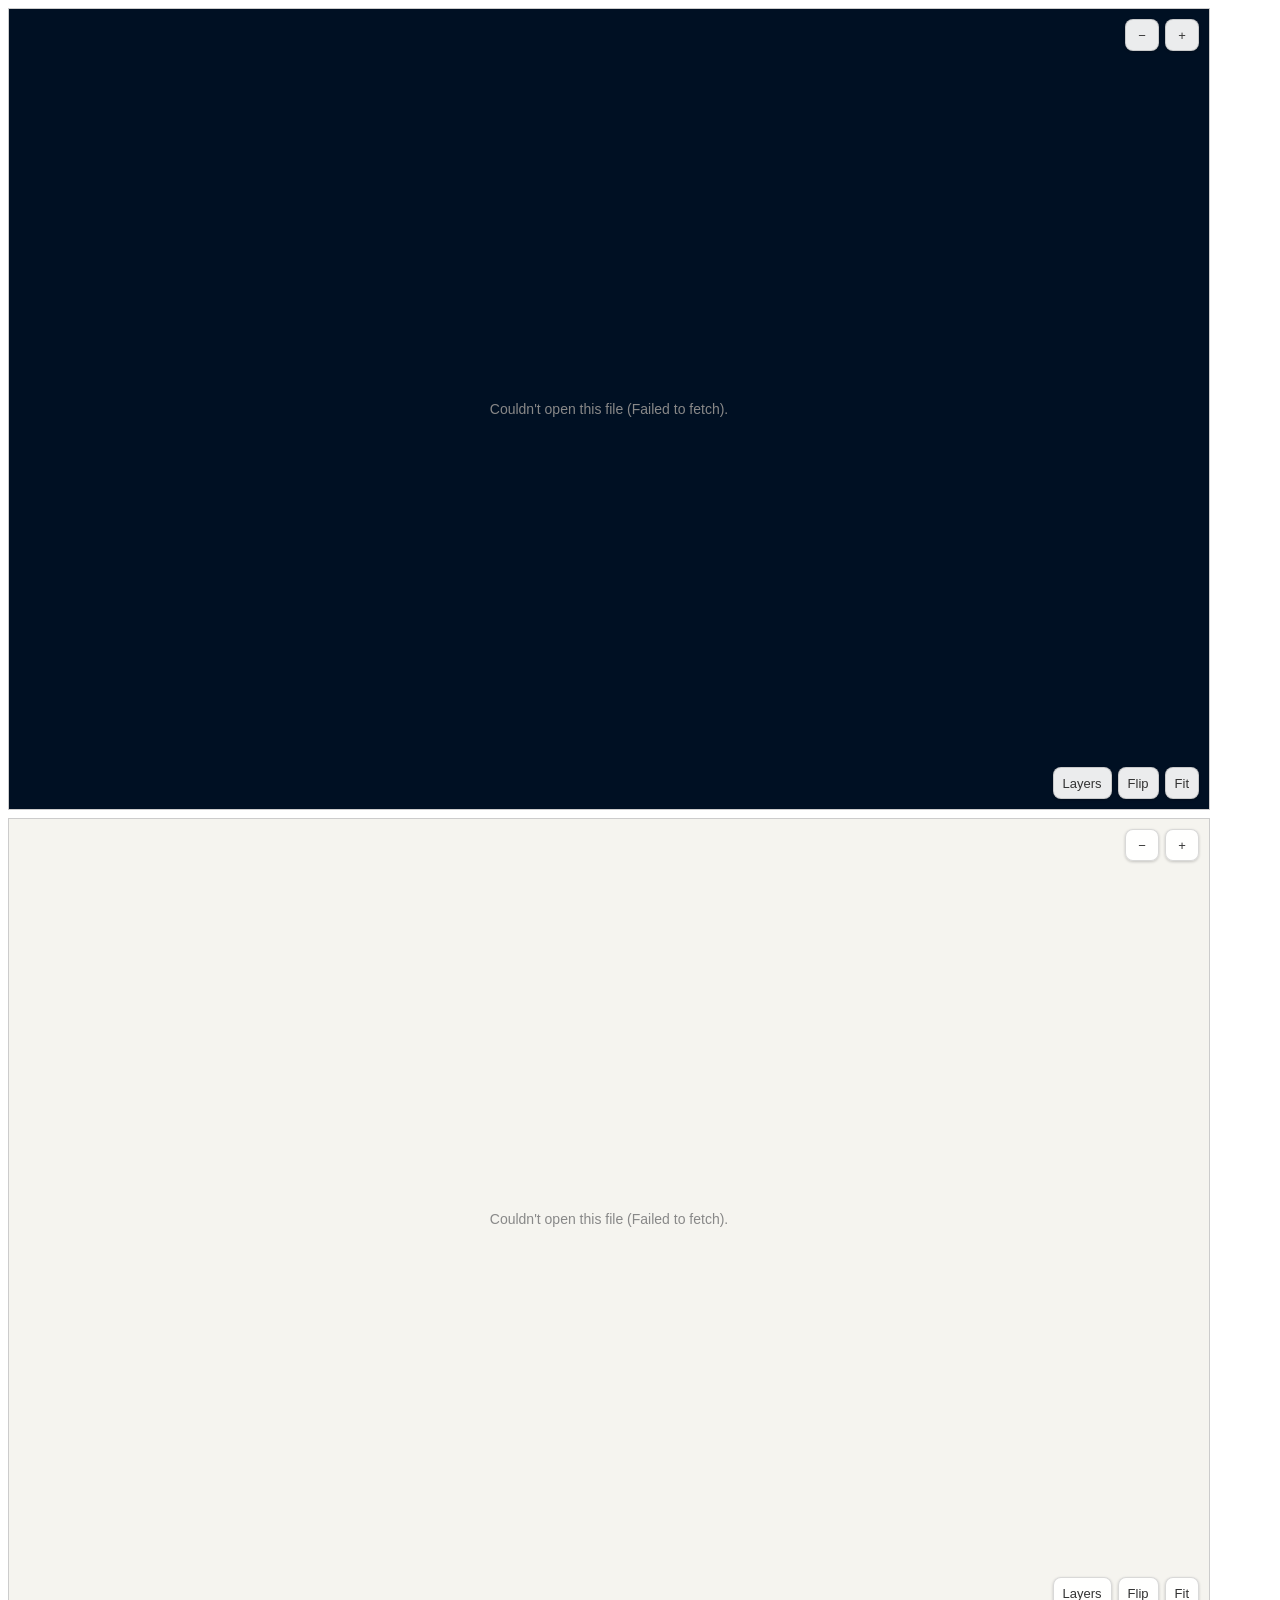
<file: test/index.html>
<!doctype html>
<html><head><meta charset="utf-8"><title>Web-Circuit-Viewer test</title>
<style>body{margin:0;font-family:Arial}web-circuit-viewer{display:block;width:1200px;height:800px;border:1px solid #ccc;margin:8px}</style></head>
<body>
<web-circuit-viewer id="pcb" src="https://RolandThsive.github.io/Assets/PCB_Assets/TheMainBoard - Thermometer/TheMainBoard.kicad_pcb"></web-circuit-viewer>
<web-circuit-viewer id="sch" src="https://RolandThsive.github.io/Assets/PCB_Assets/TheMainBoard - Thermometer/TheMainBoard.kicad_sch"></web-circuit-viewer>
<script src="../web-circuit-viewer.js"></script>
</body></html>
</file>
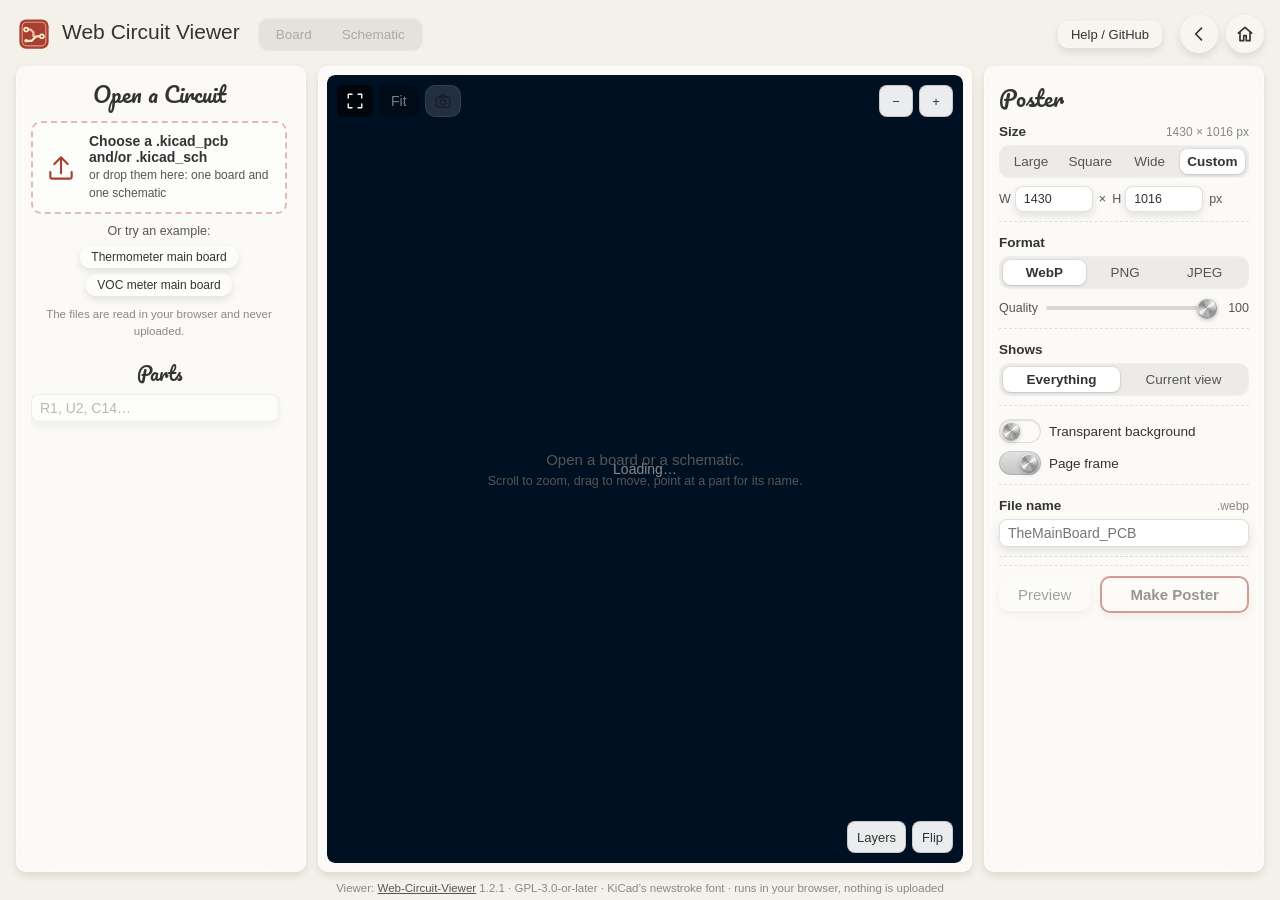
<file: WebUI/index.html>
<!doctype html>
<html lang="en">
<head>
<meta charset="utf-8">
<meta name="viewport" content="width=device-width, initial-scale=1">
<title>Web Circuit Viewer</title>
<meta name="description" content="Look at KiCad boards and schematics in the browser: zoom, pan, layers, flip, part names, and posters of them. Nothing is uploaded.">
<link rel="icon" href="logo.svg" type="image/svg+xml">
<link rel="preconnect" href="https://fonts.googleapis.com">
<link rel="preconnect" href="https://fonts.gstatic.com" crossorigin>
<link href="https://fonts.googleapis.com/css2?family=Pacifico&family=Permanent+Marker&family=Shadows+Into+Light&display=swap" rel="stylesheet">
<link rel="stylesheet" href="WebUI.css">
<script>
  // inside the blog's frame the page has no background of its own and no Back / Home buttons (the frame has them)
  if (window.self !== window.top) document.documentElement.className += " embedded";
</script>
</head>
<body>

<div id="app">
  <header id="topbar">
    <h1 class="marker"><img class="logo" src="logo.svg" alt="" width="36" height="36">Web Circuit Viewer</h1>
    <!-- the two kinds of file that can be open at once; works once both are open -->
    <div class="segmented" id="kind-switch" role="tablist" aria-label="Board or schematic">
      <button role="tab" data-kind="pcb" disabled data-tip="The board (.kicad_pcb)">Board</button>
      <button role="tab" data-kind="sch" disabled data-tip="The schematic (.kicad_sch)">Schematic</button>
    </div>
    <div class="top-mid"><div class="file-badge" id="file-badge" hidden></div></div>
    <div class="top-actions">
      <a class="glass-btn small" id="btn-repo" href="#" target="_blank" rel="noopener" data-tip="The viewer's code, licence and how to put it in your own page">Help / GitHub</a>
    </div>
    <nav class="standalone-nav">
      <a class="round-btn" id="nav-back" href="#" data-tip="Back to the previous page" aria-label="Back">
        <svg viewBox="0 0 24 24"><path d="M15 5l-7 7 7 7"/></svg></a>
      <a class="round-btn" id="nav-home" href="#" target="_top" data-tip="The blog's home page" aria-label="Home">
        <svg viewBox="0 0 24 24"><path d="M4 11l8-7 8 7M6 9.5V20h4.5v-6h3v6H18V9.5"/></svg></a>
    </nav>
  </header>

  <main id="workspace">
    <!-- Files -->
    <aside id="controls" class="panel">
      <div id="controls-scroll">
        <h2 class="pacifico">Open a Circuit</h2>
        <label class="drop" id="drop" for="file-input">
          <svg viewBox="0 0 24 24"><path d="M12 16V4M7 9l5-5 5 5"/><path d="M4 15v4a1 1 0 0 0 1 1h14a1 1 0 0 0 1-1v-4"/></svg>
          <span class="drop-text"><b>Choose a .kicad_pcb and/or .kicad_sch</b><span class="hint">or drop them here: one board and one schematic</span></span>
          <input type="file" id="file-input" accept=".kicad_pcb,.kicad_sch" multiple hidden>
        </label>
        <div class="examples" id="examples"><span class="hint">Or try an example:</span></div>
        <p class="hint privacy">The files are read in your browser and never uploaded.</p>

        <h2 class="pacifico sub">Parts</h2>
        <div class="search-row">
          <input class="text-input" id="part-search" type="search" placeholder="R1, U2, C14…" disabled autocomplete="off" spellcheck="false">
          <span class="hint" id="part-count"></span>
        </div>
        <ul class="parts" id="parts"></ul>
      </div>
    </aside>

    <!-- The viewer -->
    <section id="preview" class="panel">
      <div class="canvas-wrap" id="canvas-wrap">
        <div id="viewer"></div>
        <div class="view-top">
          <div class="canvas-tools">
            <span class="tool-pair">
              <button class="fs-btn icon-btn" id="btn-fullscreen" aria-label="Fullscreen" data-tip="Show the circuit full screen (Esc to leave)"><svg viewBox="0 0 24 24"><path d="M3 8V3h5M16 3h5v5M21 16v5h-5M8 21H3v-5"/></svg></button>
              <button class="fs-btn fit-btn" id="btn-fit" data-tip="Show the whole circuit" disabled>Fit</button>
              <button class="glass-btn small icon-btn" id="btn-shot" aria-label="Screenshot" data-tip="Save what you see now as a PNG" disabled><svg viewBox="0 0 24 24"><rect x="3" y="7" width="18" height="13" rx="2"/><circle cx="12" cy="13.5" r="3.5"/><path d="M8 7l1.5-3h5L16 7"/></svg></button>
            </span>
          </div>
        </div>
        <div class="empty-note" id="empty-note">Open a board or a schematic.<br><span class="hint">Scroll to zoom, drag to move, point at a part for its name.</span></div>
      </div>
    </section>

    <!-- Poster -->
    <aside id="side" class="panel">
      <h2 class="pacifico" data-tip="A picture of the open circuit, the size you choose: the layers as switched on, flipped if flipped.">Poster</h2>
      <div class="field">
        <div class="field-head"><span class="field-label">Size</span><span class="field-note" id="size-note"></span></div>
        <div class="segmented wide" id="size-seg"></div>
        <div class="custom-size" id="custom-size" hidden>
          <label>W <input class="text-input num" id="size-w" type="number" min="16" max="8192" step="1"></label>
          <span class="hint">×</span>
          <label>H <input class="text-input num" id="size-h" type="number" min="16" max="8192" step="1"></label>
          <span class="hint">px</span>
        </div>
      </div>
      <div class="field">
        <div class="field-head"><span class="field-label">Format</span></div>
        <div class="segmented wide" id="fmt-seg">
          <button data-fmt="image/webp" class="on" data-tip="Small files, the blog's poster format">WebP</button>
          <button data-fmt="image/png" data-tip="Lossless, bigger">PNG</button>
          <button data-fmt="image/jpeg" data-tip="No transparency">JPEG</button>
        </div>
        <div class="num-row quality" id="quality-row">
          <span class="hint">Quality</span>
          <input type="range" id="quality" min="50" max="100" value="100">
          <output id="quality-out">100</output>
        </div>
      </div>
      <div class="field">
        <div class="field-head"><span class="field-label">Shows</span></div>
        <div class="segmented wide" id="view-seg">
          <button data-view="fit" class="on" data-tip="The whole circuit, fitted with a small margin">Everything</button>
          <button data-view="current" data-tip="Exactly what is on the screen now, at the poster's size">Current view</button>
        </div>
      </div>
      <div class="field switches">
        <label class="switch-row" data-tip="See-through around the board and through its holes; the board itself keeps KiCad's dark colour (WebP and PNG)"><span class="switch"><input type="checkbox" id="transparent"><span class="knob"></span></span>Transparent background</label>
        <label class="switch-row" data-tip="The sheet's border and title block (schematics)"><span class="switch"><input type="checkbox" id="frame" checked><span class="knob"></span></span>Page frame</label>
      </div>
      <div class="field">
        <div class="field-head"><span class="field-label">File name</span><span class="field-note" id="ext-note">.webp</span></div>
        <input class="text-input" id="poster-name" type="text" placeholder="TheMainBoard_PCB" spellcheck="false">
      </div>
      <div class="poster-preview" id="poster-preview" hidden><img id="poster-img" alt="Poster preview"><span class="hint" id="poster-size"></span></div>
      <div class="generate-row">
        <button class="glass-btn" id="btn-preview" disabled data-tip="Draw the poster small, to check it">Preview</button>
        <button class="primary-btn" id="btn-poster" disabled data-tip="Draw the poster and save it">Make Poster</button>
      </div>
      <p class="hint" id="poster-note"></p>
    </aside>
  </main>

  <footer id="foot"></footer>
</div>

<div class="toast" id="toast" hidden></div>
<script src="../web-circuit-viewer.js"></script>
<script src="WebUI.js"></script>
</body>
</html>
</file>
<file: WebUI/WebUI.css>
/* WebUI.css - the stylesheet of the Web Circuit Viewer page (index.html).
   The same look as the blog's other tools (KiCad EM Stackup Exporter, Coil Generator): their tokens, glass buttons,
   segmented controls, silver switches and panels, so the three feel like one family.
   Order: tokens, base, page frame, buttons, segmented control, switch, left panel (opening, parts), preview, poster
   panel, pop-ups, responsive rules last (they override what is above). */

/* ---- tokens ------------------------------------------------------------ */
:root {
  --accent: #a93e33;
  --cream: rgba(248, 236, 198, 0.4);
  --text: #333;
  --text-2: #555555;
  --text-3: #888;
  --glass: rgba(255, 255, 255, 0.3);
  --glass-edge: rgba(255, 255, 255, 0.2);
  --panel: rgba(255, 255, 255, 0.62);
  --panel-edge: rgba(255, 255, 255, 0.55);
  --divider: #e0e0e0;
  --shadow-btn: 0 4px 8px rgba(0, 0, 0, 0.1);
  --shadow-card: 0 6px 16px rgba(0, 0, 0, 0.18);
  --radius: 10px;
  --ease: 0.3s ease;
  --ui-font: -apple-system, BlinkMacSystemFont, "Segoe UI", Roboto, Helvetica, Arial, sans-serif;
  --mono: "SFMono-Regular", Consolas, "Liberation Mono", Menlo, monospace;
  --metal-grooves-a: repeating-radial-gradient(circle at 50% 50%, rgba(255, 255, 255, 0) 0 0.35px, rgba(255, 255, 255, 0.18) 0.55px, rgba(0, 0, 0, 0) 0.8px);
  --metal-grooves-b: repeating-radial-gradient(circle at 50% 50%, rgba(0, 0, 0, 0) 0 0.6px, rgba(0, 0, 0, 0.06) 0.85px, rgba(0, 0, 0, 0) 1.15px, rgba(0, 0, 0, 0.03) 1.6px, rgba(0, 0, 0, 0) 2.1px);
  --metal-sheen: conic-gradient(from 0deg, #a9a9a9 0deg, #cfcfcf 30deg, #f2f2f2 44deg, #ffffff 54deg, #e8e8e8 64deg, #cfcfcf 80deg, #9a9a9a 112deg, #8c8c8c 140deg, #b6b6b6 172deg, #a2a2a2 200deg, #e6e6e6 222deg, #ffffff 234deg, #e2e2e2 246deg, #c4c4c4 262deg, #949494 292deg, #888888 320deg, #b4b4b4 345deg, #a9a9a9 360deg);
  --metal-rim: linear-gradient(150deg, #fdfdfd 0%, #d4d4d4 35%, #8d8d8d 75%, #6f6f6f 100%);
  --metal-knob: var(--metal-grooves-a) padding-box, var(--metal-grooves-b) padding-box, var(--metal-sheen) padding-box, var(--metal-rim) border-box;
  --metal-shadow: 0 1px 1px rgba(0, 0, 0, 0.25), 0 2px 5px rgba(0, 0, 0, 0.22);
  --silver-on: linear-gradient(#E3E3E3, #C4C4C4);
}

/* ---- base -------------------------------------------------------------- */
*, *::before, *::after { box-sizing: border-box; }
html, body { margin: 0; height: 100%; }
body { font-family: var(--ui-font); font-size: 14px; color: var(--text); background: #f4f1ea; -webkit-font-smoothing: antialiased; }
html.embedded body { background: transparent; }
h1, h2 { margin: 0; font-weight: normal; }
.marker { font-family: "Permanent Marker", var(--ui-font); }
.pacifico { font-family: "Pacifico", var(--ui-font); font-weight: normal; }
.hint { color: var(--text-2); font-size: 12.5px; line-height: 1.45; }
a { color: var(--accent); }
[hidden] { display: none !important; }

/* ---- page frame -------------------------------------------------------- */
#app { display: grid; grid-template-rows: auto 1fr auto; height: 100vh; height: 100dvh; padding: 0 16px 6px; gap: 10px; }
#topbar { position: relative; display: flex; align-items: center; gap: 18px; padding: 12px 0 0; min-height: 56px; }
html.embedded #topbar { padding-right: 112px; }     /* room for the blog page's Back / Home buttons */
#topbar h1 { font-size: 26px; white-space: nowrap; position: relative; top: -0.08em; display: flex; align-items: center; gap: 10px; }
#topbar h1 .logo { width: 36px; height: 36px; flex: none; position: relative; top: 0.08em; }
.top-mid { flex: 1; min-width: 0; display: flex; justify-content: center; }
.standalone-nav { display: flex; gap: 8px; }
html.embedded .standalone-nav { display: none; }
#foot { font-size: 11.5px; color: var(--text-3); text-align: center; }
#foot a { color: var(--text-2); }
.file-badge { white-space: nowrap; overflow: hidden; text-overflow: ellipsis; max-width: 100%; background: rgba(255, 255, 255, 0.92);
  border: 1px solid rgba(0, 0, 0, 0.1); color: var(--text-2); font-size: 12.5px; padding: 4px 12px; border-radius: 14px; box-shadow: var(--shadow-btn); }
.file-badge b { color: var(--text); font-weight: 600; }

#workspace {
  display: grid; min-height: 0; gap: 12px;
  grid-template-columns: 320px minmax(0, 1fr) 300px;
  grid-template-rows: minmax(0, 1fr);
  grid-template-areas: "controls preview side";
}
#controls { grid-area: controls; }
#preview { grid-area: preview; }
#side { grid-area: side; }

.panel {
  background: var(--panel); border: 1px solid var(--panel-edge); border-radius: var(--radius);
  box-shadow: var(--shadow-btn); backdrop-filter: blur(15px); -webkit-backdrop-filter: blur(15px); min-height: 0;
}
@supports not ((backdrop-filter: blur(1px)) or (-webkit-backdrop-filter: blur(1px))) { .panel { background: rgba(255, 255, 255, 0.85); } }
.panel h2 { font-size: 22px; line-height: 1.2; }

/* ---- buttons ------------------------------------------------------------- */
.glass-btn {
  font: inherit; font-size: 15px; color: var(--text); background: var(--glass); border: 1px solid var(--glass-edge);
  border-radius: var(--radius); padding: 7px 18px; cursor: pointer; box-shadow: var(--shadow-btn);
  backdrop-filter: blur(12px); -webkit-backdrop-filter: blur(12px); transition: all var(--ease); text-decoration: none; display: inline-block;
}
.glass-btn.small { font-size: 13px; padding: 5px 12px; }
.glass-btn:hover:not(:disabled) { background: var(--cream); color: var(--accent); font-weight: 600; }
.glass-btn:disabled { opacity: 0.45; cursor: default; }
.primary-btn {
  font: inherit; font-size: 15px; font-weight: 600; color: var(--text); background: var(--glass); border: 2px solid var(--accent);
  border-radius: var(--radius); padding: 8px 20px; cursor: pointer; box-shadow: var(--shadow-btn); transition: all var(--ease);
}
.primary-btn:hover:not(:disabled) { background: var(--cream); color: var(--accent); }
.primary-btn:disabled { opacity: 0.5; cursor: default; }
.round-btn {
  width: 38px; height: 38px; border-radius: 50%; display: inline-flex; align-items: center; justify-content: center;
  background: var(--glass); border: 1px solid var(--glass-edge); box-shadow: var(--shadow-btn);
  backdrop-filter: blur(12px); -webkit-backdrop-filter: blur(12px); transition: all var(--ease);
}
.round-btn svg { width: 20px; height: 20px; fill: none; stroke: var(--text); stroke-width: 2; stroke-linecap: round; stroke-linejoin: round; }
.round-btn:hover { background: var(--cream); }
.round-btn:hover svg { stroke: var(--accent); }

/* ---- segmented control ---------------------------------------------------- */
.segmented { display: inline-flex; padding: 3px; gap: 2px; border-radius: var(--radius); background: rgba(0, 0, 0, 0.06); border: 1px solid var(--glass-edge); }
.segmented button { font: inherit; font-size: 13.5px; color: var(--text-2); border: 0; background: transparent; padding: 5px 14px; border-radius: 8px; cursor: pointer; transition: all var(--ease); white-space: nowrap; }
.segmented button:hover:not(:disabled) { color: var(--accent); }
.segmented button:disabled { opacity: 0.4; cursor: default; }
.segmented button.on { background: #fff; color: var(--text); font-weight: 600; box-shadow: 0 1px 3px rgba(0, 0, 0, 0.15), 0 0 0 1px rgba(0, 0, 0, 0.04); }
.segmented.wide { display: flex; flex-wrap: wrap; }
.segmented.wide button { flex: 1 1 auto; padding: 5px 6px; min-width: 56px; }

/* ---- classic silver switch ---------------------------------------------- */
.switch { position: relative; display: inline-block; width: 42px; height: 24px; flex: none; }
.switch input { position: absolute; opacity: 0; width: 100%; height: 100%; margin: 0; cursor: pointer; z-index: 2; }
.switch .knob { position: absolute; inset: 0; border-radius: 12px; background: var(--glass); border: 1px solid rgba(0, 0, 0, 0.12);
  box-shadow: inset 0 1px 2px rgba(0, 0, 0, 0.12); transition: all var(--ease); background-origin: border-box; }
.switch .knob::after { content: ""; position: absolute; top: 2px; left: 2px; width: 18px; height: 18px; border-radius: 50%;
  background: var(--metal-knob); background-origin: border-box; border: 1.5px solid transparent; box-shadow: var(--metal-shadow); transition: transform var(--ease); }
.switch input:checked + .knob { background: var(--silver-on); background-origin: border-box; box-shadow: none; }
.switch input:checked + .knob::after { transform: translateX(18px); }
.switch input:disabled + .knob { opacity: 0.45; }
.switch-row { display: inline-flex; align-items: center; gap: 8px; cursor: pointer; font-size: 13.5px; }

/* ---- the left panel: opening files and parts ------------------------------------- */
#controls { display: flex; flex-direction: column; padding: 14px 14px 10px; overflow: hidden; }
#controls-scroll { flex: 1; overflow-y: auto; min-height: 0; margin-right: -9px; padding-right: 13px; display: flex; flex-direction: column; }
#controls-scroll > * { flex: none; }
#controls-scroll::-webkit-scrollbar, #side::-webkit-scrollbar, .parts::-webkit-scrollbar { width: 12px; }
#controls-scroll::-webkit-scrollbar-track, #side::-webkit-scrollbar-track, .parts::-webkit-scrollbar-track {
  border-radius: 6px; background: rgba(0, 0, 0, 0.06); box-shadow: inset 0 0 0 1px rgba(0, 0, 0, 0.06), inset 1px 0 2px rgba(0, 0, 0, 0.12); }
#controls-scroll::-webkit-scrollbar-thumb, #side::-webkit-scrollbar-thumb, .parts::-webkit-scrollbar-thumb {
  border-radius: 6px; border: 1px solid #8d8d8d; box-shadow: 0 1px 2px rgba(0, 0, 0, 0.25);
  background: linear-gradient(90deg, #8e8e8e 0%, #c9c9c9 18%, #f7f7f7 38%, #ffffff 46%, #d9d9d9 62%, #a8a8a8 84%, #8a8a8a 100%); }
@supports not selector(::-webkit-scrollbar) { #controls-scroll, #side, .parts { scrollbar-color: #b4b4b4 rgba(0, 0, 0, 0.06); } }
#controls-scroll > h2 { margin-bottom: 14px; text-align: center; }
h2[data-tip] { cursor: help; }
#controls-scroll > h2.sub { margin: 22px 0 10px; font-size: 19px; }
.drop { display: flex; align-items: center; gap: 12px; padding: 10px 12px; border: 2px dashed rgba(169, 62, 51, 0.35); border-radius: var(--radius);
  background: rgba(255, 255, 255, 0.5); cursor: pointer; transition: all var(--ease); }
.drop:hover, .drop.over { background: var(--cream); border-color: var(--accent); }
.drop svg { width: 32px; height: 32px; flex: none; fill: none; stroke: var(--accent); stroke-width: 1.6; stroke-linecap: round; stroke-linejoin: round; }
.drop-text { display: flex; flex-direction: column; gap: 2px; min-width: 0; }
.drop-text b { overflow-wrap: anywhere; }
.drop-text .hint { font-size: 12px; }
.examples { display: flex; flex-wrap: wrap; align-items: center; justify-content: center; gap: 6px; margin: 8px 0 0; }
.examples .hint { flex-basis: 100%; text-align: center; }
.examples .glass-btn { padding: 3px 10px; font-size: 12px; }
.privacy { text-align: center; margin: 10px 0 0; font-size: 11.5px; color: var(--text-3); }
.parts { list-style: none; margin: 0; padding: 0; }
.search-row { display: flex; align-items: center; gap: 8px; }
.search-row .text-input { flex: 1; }
#controls-scroll > .parts { flex: 1 1 0; min-height: 140px; overflow-y: auto; margin-top: 6px; }   /* the list takes the rest of the panel */
.parts li { display: flex; gap: 8px; padding: 4px 8px; border-radius: 6px; cursor: pointer; font-size: 13px; transition: background var(--ease); }
.parts li:hover { background: var(--cream); color: var(--accent); }
.parts li b { font-weight: 600; min-width: 42px; }
.parts li span { color: var(--text-2); overflow: hidden; text-overflow: ellipsis; white-space: nowrap; }
.parts li.more { color: var(--text-3); cursor: default; }
.parts li.more:hover { background: none; color: var(--text-3); }

/* ---- the preview --------------------------------------------------------------- */
#preview { display: flex; flex-direction: column; padding: 8px; }
.canvas-wrap { position: relative; flex: 1; min-height: 0; border-radius: 8px; overflow: hidden; background: rgba(255, 255, 255, 0.5); }
.canvas-wrap:fullscreen { background: #000; border-radius: 0; }
#viewer { position: absolute; inset: 0; }
#viewer .wcv { border-radius: 8px; }
.canvas-wrap:fullscreen #viewer .wcv { border-radius: 0; }
.view-top { position: absolute; left: 10px; top: 10px; z-index: 5; display: flex; gap: 10px; align-items: flex-start; }
.canvas-tools { display: flex; flex-direction: column; align-items: flex-start; gap: 8px; }
.tool-pair { display: flex; gap: 6px; align-items: center; }
.canvas-tools .fit-btn { display: inline-flex; align-items: center; height: 32px; padding: 0 12px; white-space: nowrap; box-sizing: border-box; }
#viewer .wcv-bar button[data-act="fit"] { display: none; }   /* the page has its own Fit, next to full screen */
.top-actions { display: flex; gap: 8px; }
.top-actions .glass-btn { white-space: nowrap; }
.fs-btn { border: 0; border-radius: 6px; cursor: pointer; background: rgba(0, 0, 0, 0.65); color: #fff; font-size: 14px; line-height: 1.2; font-family: Arial, Helvetica, sans-serif; }
.fs-btn:hover:not(:disabled) { background: rgba(0, 0, 0, 0.85); }
.fs-btn:disabled { opacity: 0.45; cursor: default; }
.canvas-tools .icon-btn { display: inline-flex; align-items: center; justify-content: center; width: 36px; height: 32px; padding: 0; }
.canvas-tools .icon-btn svg { width: 18px; height: 18px; flex: none; fill: none; stroke: currentColor; stroke-width: 1.8; stroke-linecap: round; stroke-linejoin: round; }
.canvas-tools .icon-btn:hover:not(:disabled) { color: var(--accent); }
.empty-note { position: absolute; inset: 0; display: flex; flex-direction: column; align-items: center; justify-content: center; text-align: center;
  color: var(--text-2); font-size: 15px; line-height: 1.6; pointer-events: none; padding: 20px; }
.empty-note .hint { font-size: 12.5px; }

/* ---- the poster panel ---------------------------------------------------------------- */
#side { display: flex; flex-direction: column; gap: 4px; padding: 12px 14px; overflow-y: auto; }
#side > h2 { margin-top: 6px; }
.field { padding: 9px 0; border-bottom: 1px dashed var(--divider); }
.field:last-of-type { border-bottom: 0; }
.field-head { display: flex; align-items: baseline; gap: 6px; margin-bottom: 6px; }
.field-label { font-weight: 600; font-size: 13.5px; }
.field-note { color: var(--text-3); font-size: 12px; margin-left: auto; text-align: right; }
.field.switches { display: flex; flex-direction: column; gap: 8px; }
.custom-size { display: flex; align-items: center; gap: 6px; margin-top: 8px; }
.custom-size label { display: flex; align-items: center; gap: 4px; font-size: 12.5px; color: var(--text-2); }
.text-input { font: inherit; border: 1px solid rgba(0, 0, 0, 0.12); border-radius: 8px; padding: 5px 8px; background: #fff; color: var(--text); width: 100%;
  box-shadow: var(--shadow-btn); outline: none; transition: all var(--ease); }
.text-input:focus { background: var(--cream); border-color: var(--accent); }
.text-input:disabled { opacity: 0.5; }
.text-input.num { width: 78px; font-variant-numeric: tabular-nums; }
.num-row { display: flex; align-items: center; gap: 8px; margin-top: 8px; }
.num-row output { font-size: 12.5px; color: var(--text-2); min-width: 24px; text-align: right; font-variant-numeric: tabular-nums; }
input[type=range] { -webkit-appearance: none; appearance: none; flex: 1; height: 22px; margin: 0; background: transparent; min-width: 60px; }
input[type=range]::-webkit-slider-runnable-track { height: 4px; border-radius: 2px; background: rgba(0, 0, 0, 0.14); }
input[type=range]::-moz-range-track { height: 4px; border-radius: 2px; background: rgba(0, 0, 0, 0.14); }
input[type=range]::-webkit-slider-thumb { -webkit-appearance: none; box-sizing: border-box; width: 20px; height: 20px; margin-top: -8px; border-radius: 50%;
  background: var(--metal-knob); background-origin: border-box; border: 1.5px solid transparent; box-shadow: var(--metal-shadow); cursor: pointer; }
input[type=range]::-moz-range-thumb { width: 20px; height: 20px; border-radius: 50%; box-sizing: border-box; background: var(--metal-knob);
  background-origin: border-box; border: 1.5px solid transparent; box-shadow: var(--metal-shadow); cursor: pointer; }
input[type=range]:focus { outline: none; }
.poster-preview { display: flex; flex-direction: column; align-items: center; gap: 4px; margin: 6px 0 2px; }
.poster-preview img { max-width: 100%; max-height: 180px; border-radius: 6px; box-shadow: var(--shadow-card);
  background: repeating-conic-gradient(#e6e6e6 0 25%, #fff 0 50%) 0 0 / 16px 16px; }
.generate-row { display: flex; align-items: center; gap: 10px; padding-top: 10px; border-top: 1px dashed var(--divider); margin-top: 4px; }
.generate-row .primary-btn { flex: 1; }
#poster-note { margin: 6px 0 0; min-height: 1.4em; }

/* ---- pop-ups ------------------------------------------------------------------ */
.popover { position: fixed; z-index: 100; max-width: 300px; background: #fff; border: 1px solid #ddd; border-radius: 8px;
  box-shadow: var(--shadow-card); padding: 8px 11px; font-size: 12.5px; line-height: 1.45; color: var(--text); pointer-events: none; }
.toast { position: fixed; bottom: 26px; left: 50%; transform: translateX(-50%); z-index: 200; background: rgba(0, 0, 0, 0.78); color: #fff;
  padding: 8px 16px; border-radius: 10px; font-size: 13.5px; }

/* ---- responsive --------------------------------------------------------------- */
@media (max-width: 1360px) { #workspace { grid-template-columns: 290px minmax(0, 1fr) 280px; } #topbar h1 { font-size: 21px; } }
@media (max-width: 1180px) { #topbar h1 { font-size: 17px; } #topbar, .top-actions { gap: 6px; } .top-actions .glass-btn { padding-left: 8px; padding-right: 8px; font-size: 12.5px; } }
/* narrow windows, portrait screens and phones: the viewer on top and tall, the two panels under it */
@media (orientation: portrait), (max-width: 1080px) {
  #app { height: auto; min-height: 100vh; }
  #workspace { grid-template-columns: 1fr 1fr; grid-template-rows: 62vh auto; grid-template-areas: "preview preview" "controls side"; }
  #controls { max-height: 90vh; }
  #topbar h1 { font-size: 16px; }
  #controls-scroll > .parts { flex: none; max-height: 40vh; }
}
@media (max-width: 640px) {
  #app { padding: 0 8px 6px; }
  #topbar { flex-wrap: wrap; gap: 8px; }
  .top-mid { display: none; }
  #workspace { grid-template-columns: 1fr; grid-template-rows: 60vh auto auto; grid-template-areas: "preview" "controls" "side"; }
}
@media (prefers-reduced-motion: reduce) { *, *::before, *::after { transition: none !important; animation: none !important; } }
</file>
